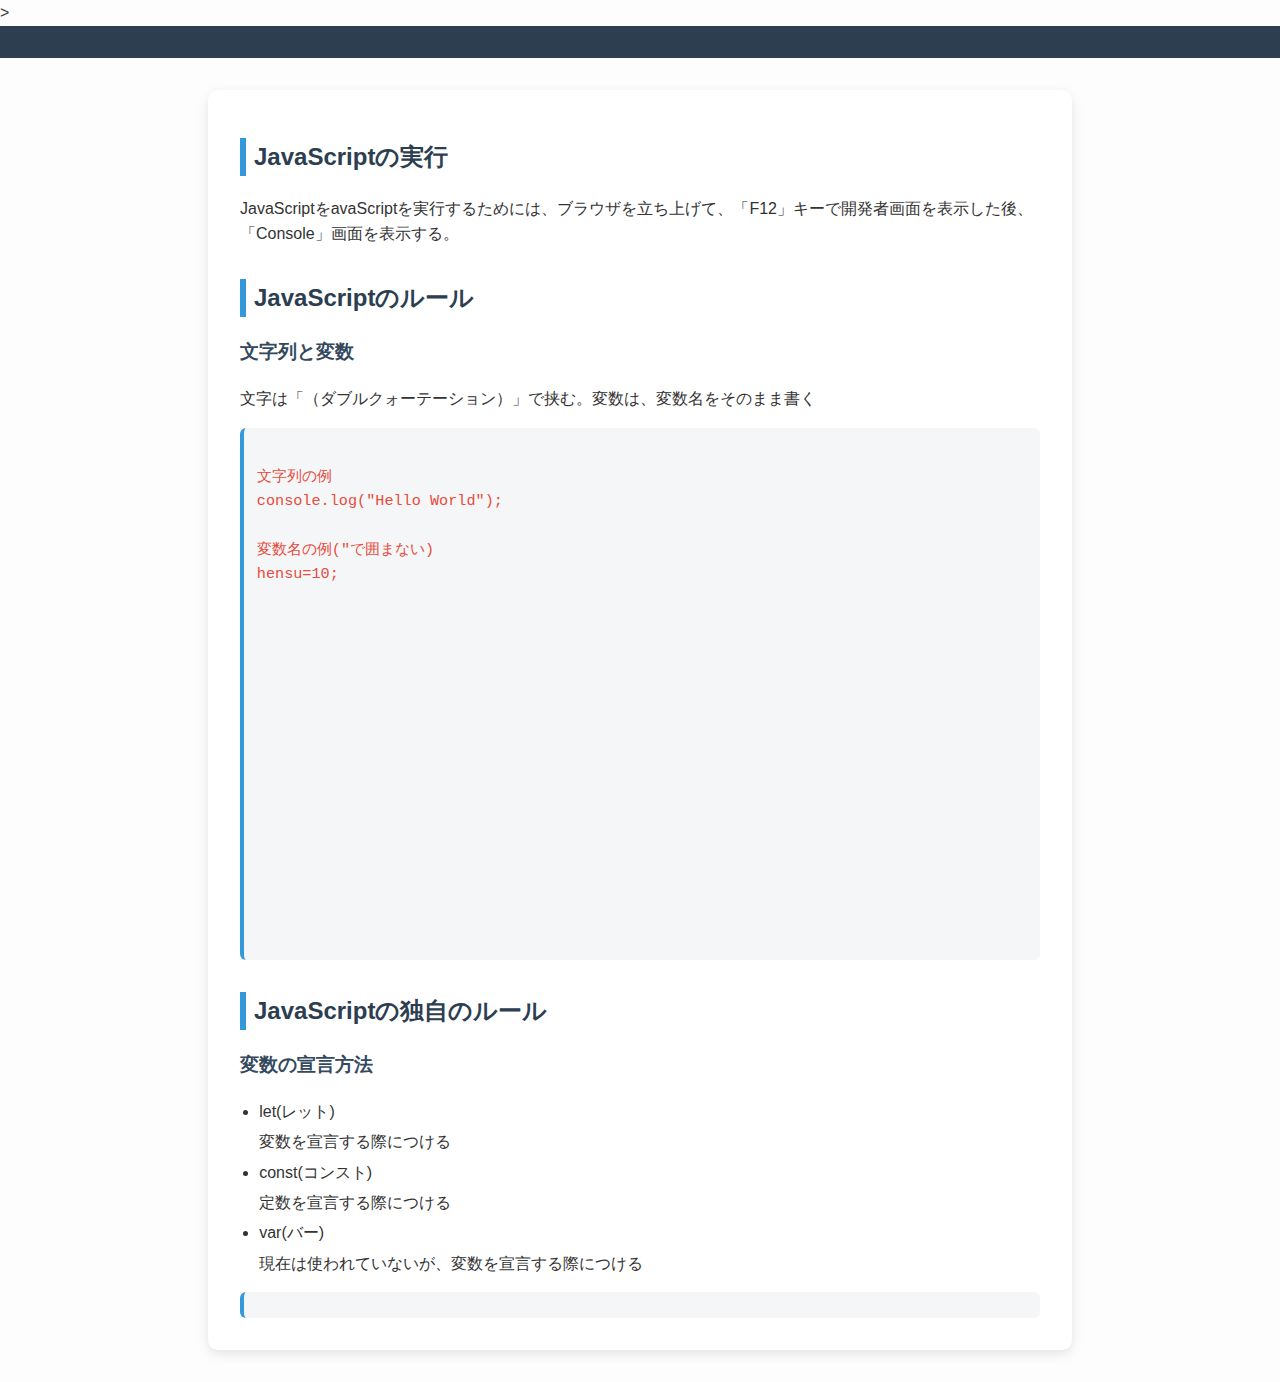
<file: docs/index.html>
<!DOCTYPE html>
<html lang="ja">

<head>>
<meta charset="UTF-8">
<title>javascript</title>
<link rel="stylesheet" href="../docs/style.css">






</head>

<body>



<header>
</header>



<main><h2>JavaScriptの実行</h2>
        <p>JavaScriptをavaScriptを実行するためには、ブラウザを立ち上げて、「F12」キーで開発者画面を表示した後、「Console」画面を表示する。</p>
<h2>JavaScriptのルール</h2>
<h3>文字列と変数</h3>
<p>文字は「（ダブルクォーテーション）」で挟む。変数は、変数名をそのまま書く</p>
<pre>
<code>
文字列の例
console.log("Hello World");

変数名の例("で囲まない)
hensu=10;







    
</code>







</pre>
<h2>JavaScriptの独自のルール</h2>
<h3>変数の宣言方法</h3>
<ul>
<li>let(レット)</li>変数を宣言する際につける
<li>const(コンスト)</li>定数を宣言する際につける
<li>var(バー)</li>現在は使われていないが、変数を宣言する際につける


</ul>

<pre></pre>

</main>






</body>
</html>
</file>
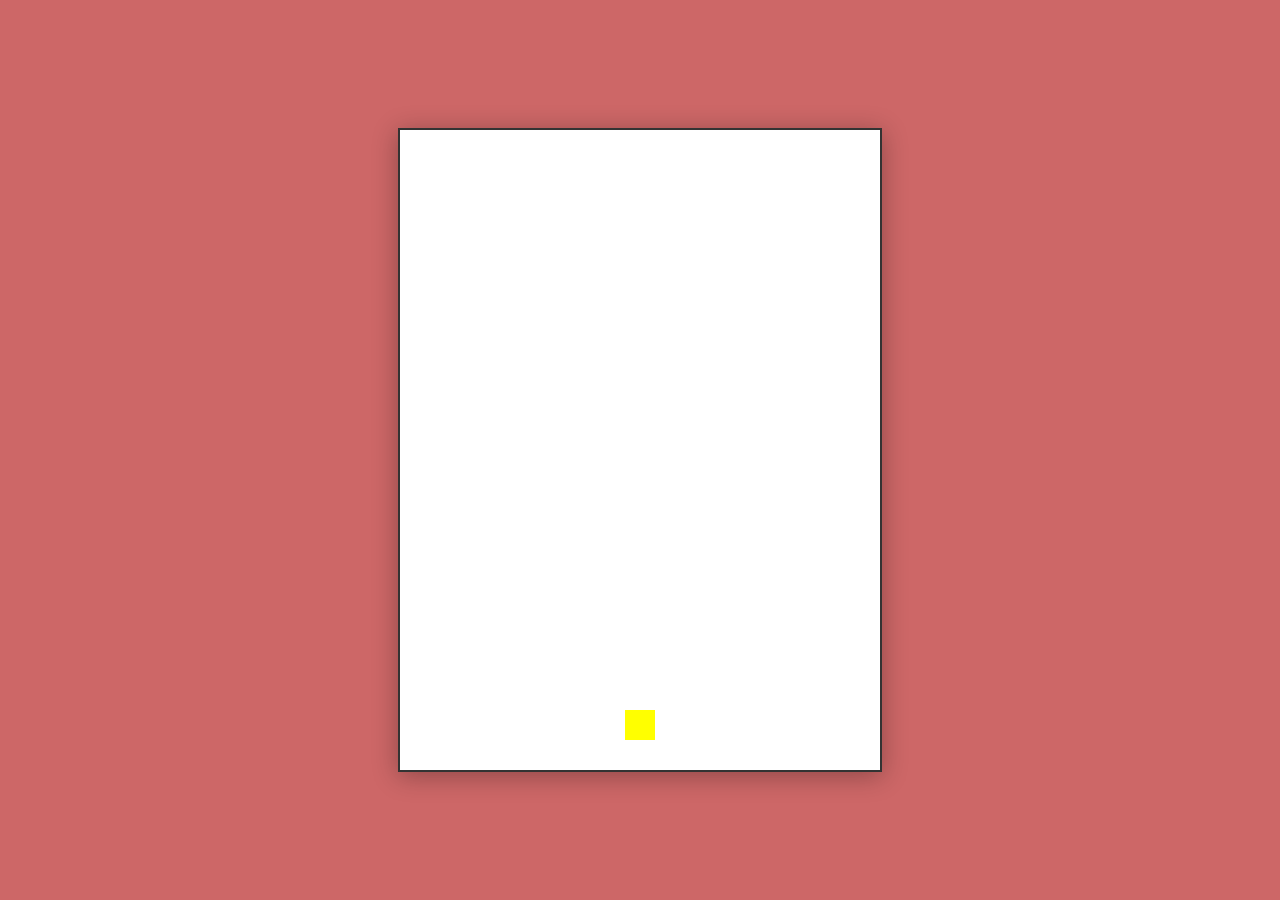
<file: game/index.html>
<!DOCTYPE html>
<html lang="ja">

<head>
<meta charset="UTF-8">
<title>シューティングゲーム</title>
<link rel="stylesheet" href="style.css">
</head>
<body>
<canvas id="gameCanvas"width="480"height="640"></canvas>
<p id="txt"> </p>
<script src="main.js"></Script>
</body>
</html>
</file>
<file: docs/style.css>
/* ページ全体の基本設定 */
body {
  font-family: "Segoe UI", "Hiragino Kaku Gothic ProN", "Meiryo", sans-serif;
  line-height: 1.6;
  margin: 0;
  padding: 0;
  background-color: #fdfdfd;
  color: #333;
}

/* ヘッダー */
header {
  background-color: #2c3e50;
  padding: 1rem;
  text-align: center;
}

header h1 {
  color: white;
  margin: 0;
}

/* メインコンテンツ */
main {
  max-width: 800px;
  margin: 2rem auto;
  padding: 1rem 2rem;
  background: #fff;
  border-radius: 10px;
  box-shadow: 0 4px 12px rgba(0,0,0,0.1);
}

/* 見出し */
h2 {
  color: #2c3e50;
  border-left: 6px solid #3498db;
  padding-left: 0.5rem;
  margin-top: 2rem;
}

h3 {
  color: #34495e;
  margin-top: 1.2rem;
}

/* 段落 */
p {
  margin: 0.5rem 0 1rem;
}

/* リスト */
ul {
  padding-left: 1.2rem;
  margin: 0.5rem 0 1rem;
}

li {
  margin: 0.3rem 0;
}

/* コードブロック */
pre {
  background: #f4f6f8;
  border-left: 4px solid #3498db;
  padding: 0.8rem;
  overflow-x: auto;
  border-radius: 6px;
  margin: 1rem 0;
}

code {
  font-family: "Consolas", "Courier New", monospace;
  color: #e74c3c;
  font-size: 0.95em;
}
</file>
<file: game/style.css>
/* ゲーム用canvasを中央に表示し、背景色を設定 */
body {
  background: #b61f1fad;
  display: flex;
  justify-content: center;
  align-items: center;
  height: 100vh;
  margin: 0;
}

#gameCanvas {
  background: #fff;
  border: 2px solid #333;
  box-shadow: 0 4px 24px rgba(0,0,0,0.3);
  display: block;
}
</file>
